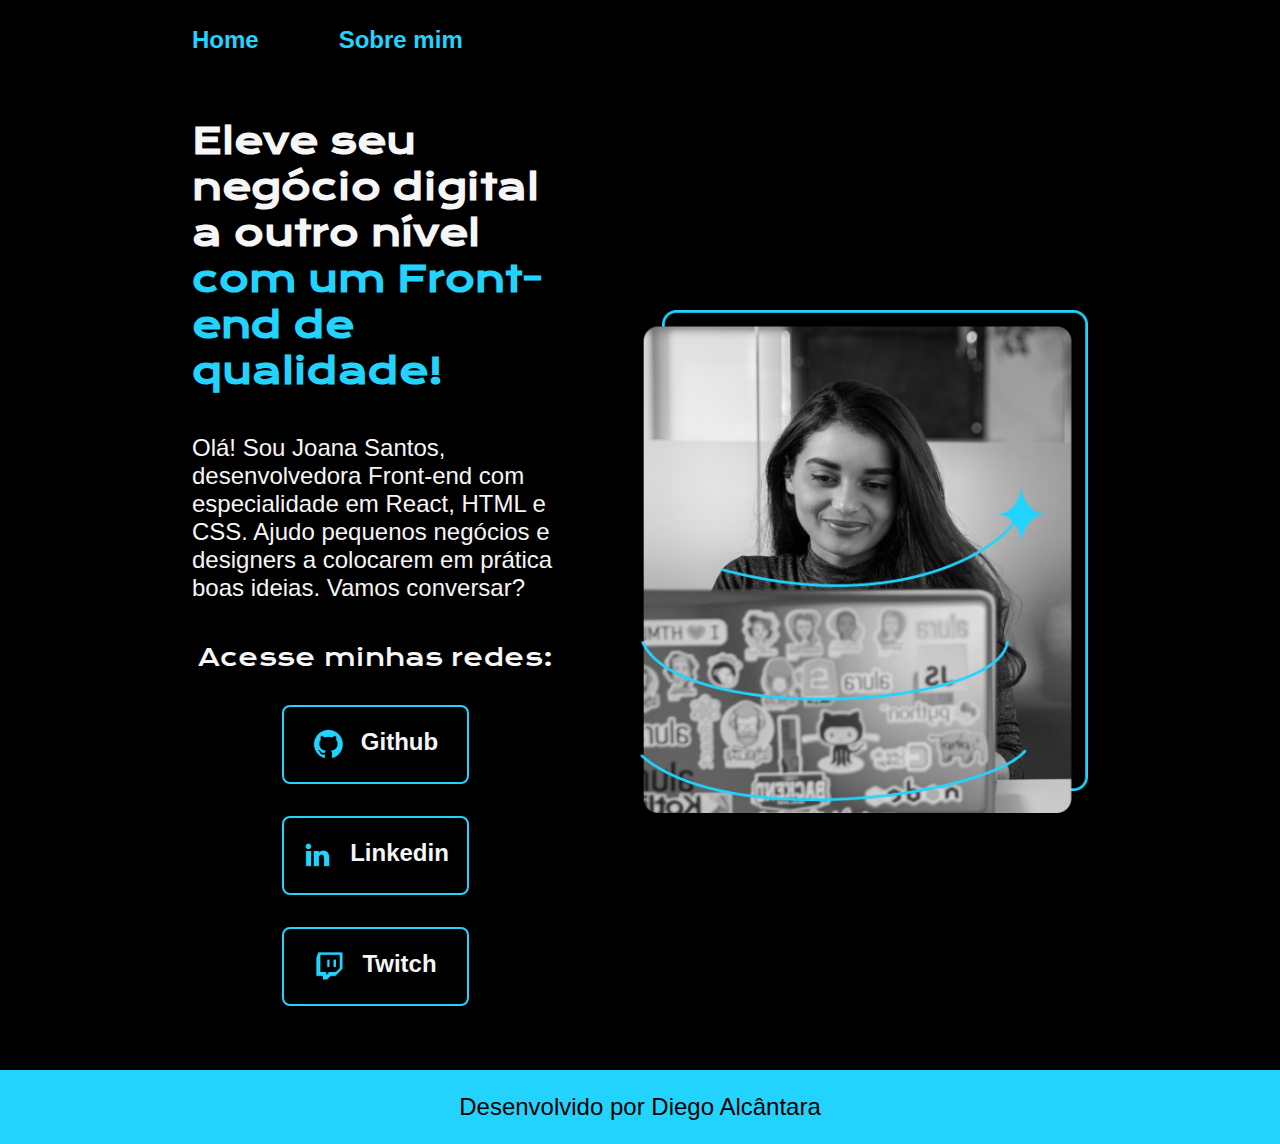
<file: index.html>
<!DOCTYPE html>
<html lang="pt-BR">
<head>
    <meta charset="UTF-8">
    <meta http-equiv="X-UA-Compatible" content="IE=edge">
    <meta name="viewport" content="width=device-width, initial-scale=1.0">
    <title>Portfolio</title>
    <link rel="stylesheet" href="./styles/style.css">
</head>
<body>
    <header class="cabecalho">
        <nav class="cabecalho__menu">
            <a class="cabecalho__menu__link" href="index.html">Home</a>
            <a class="cabecalho__menu__link" href="about.html">Sobre mim</a>            
        </nav>
    </header>
        <main class="apresentacao">
            <section class="apresentacao__conteudo">
                <h1 class="apresentacao__conteudo__titulo">Eleve seu negócio digital a outro nível <strong class="titulo-destaque">com um Front-end de qualidade!</strong> </h1>
                <p class="apresentacao__conteudo__texto">Olá! Sou Joana Santos, desenvolvedora Front-end com especialidade em React, HTML e CSS. Ajudo pequenos negócios e designers a colocarem em prática boas ideias. Vamos conversar?</p>
                <div class="apresentacao__links">
                    <h2 class="apresentacao__links__subtitulo">Acesse minhas redes:</h2>
                        <a class="apresentacao__links__navegacao" href="https://github.com/devdiegoalcantara" target="_blank">
                        <img src="./assets/github.png" alt="">Github</a>

                        <a class="apresentacao__links__navegacao" href="https://www.linkedin.com/in/devdiegoalcantara" target="_blank">
                        <img src="./assets/linkedin.png" alt="">Linkedin</a>

                        <a class="apresentacao__links__navegacao" href="https://www.twitch.tv/verkkan" target="_blank">
                        <img src="./assets/twitch.png" alt="">Twitch</a>                   
                </div>
            </section>
                <img class="apresentacao__imagem" src="./assets/Imagem.png" alt="Foto da Joana">
        </main>        
  <footer class="rodape">
    <p>Desenvolvido por Diego Alcântara</p>
  </footer>
</body>
</html>
</file>
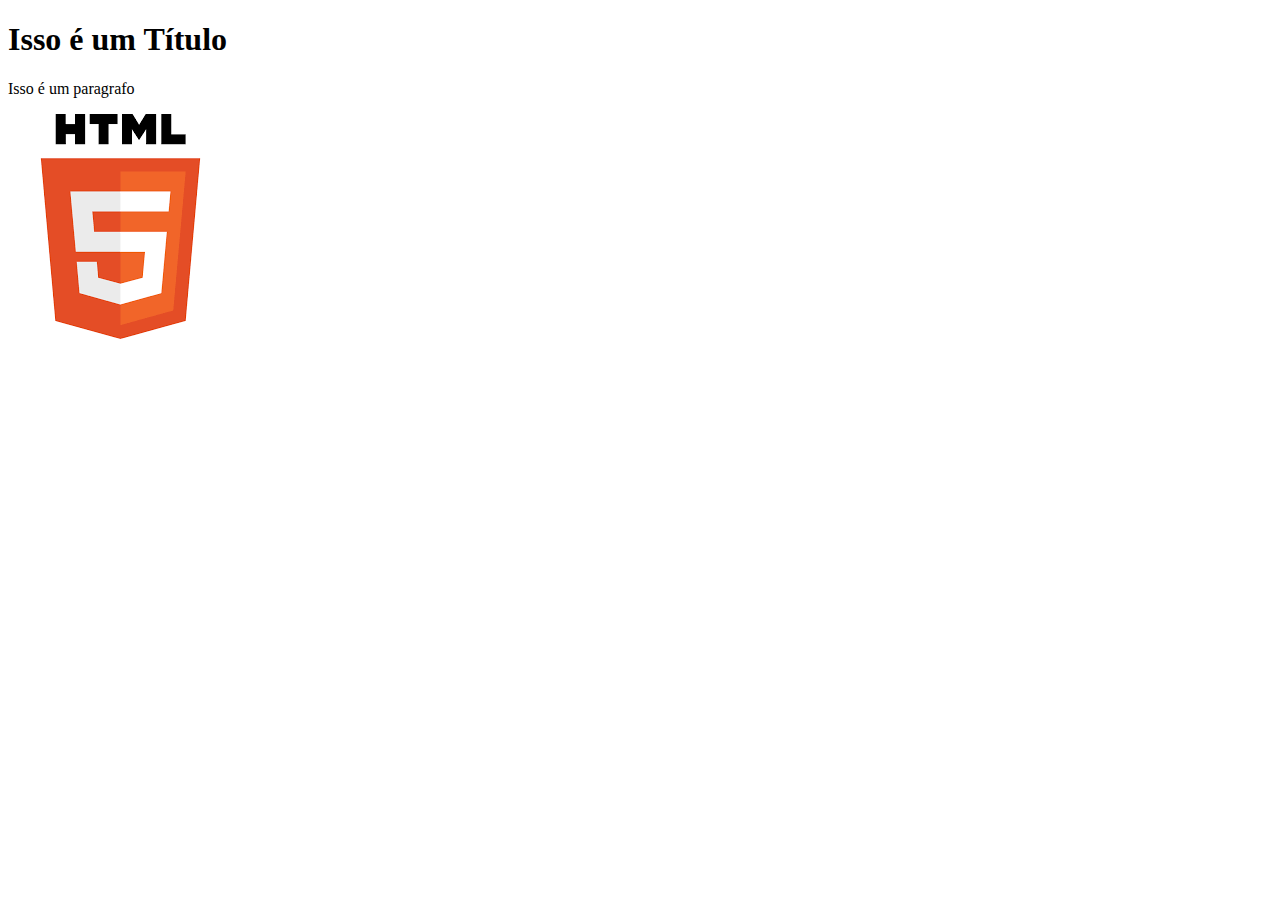
<file: Primeira Aula/index.html>
<!DOCTYPE html>
<html>
    <head>
        <title>
            Portfolio
        </title>
    </head>
    <body>
        <h1>Isso é um Título</h1>  
        <p>Isso é um paragrafo</p>
        <img src="html.png" alt="Logo do HTML5">
    </body>
</html>
</file>
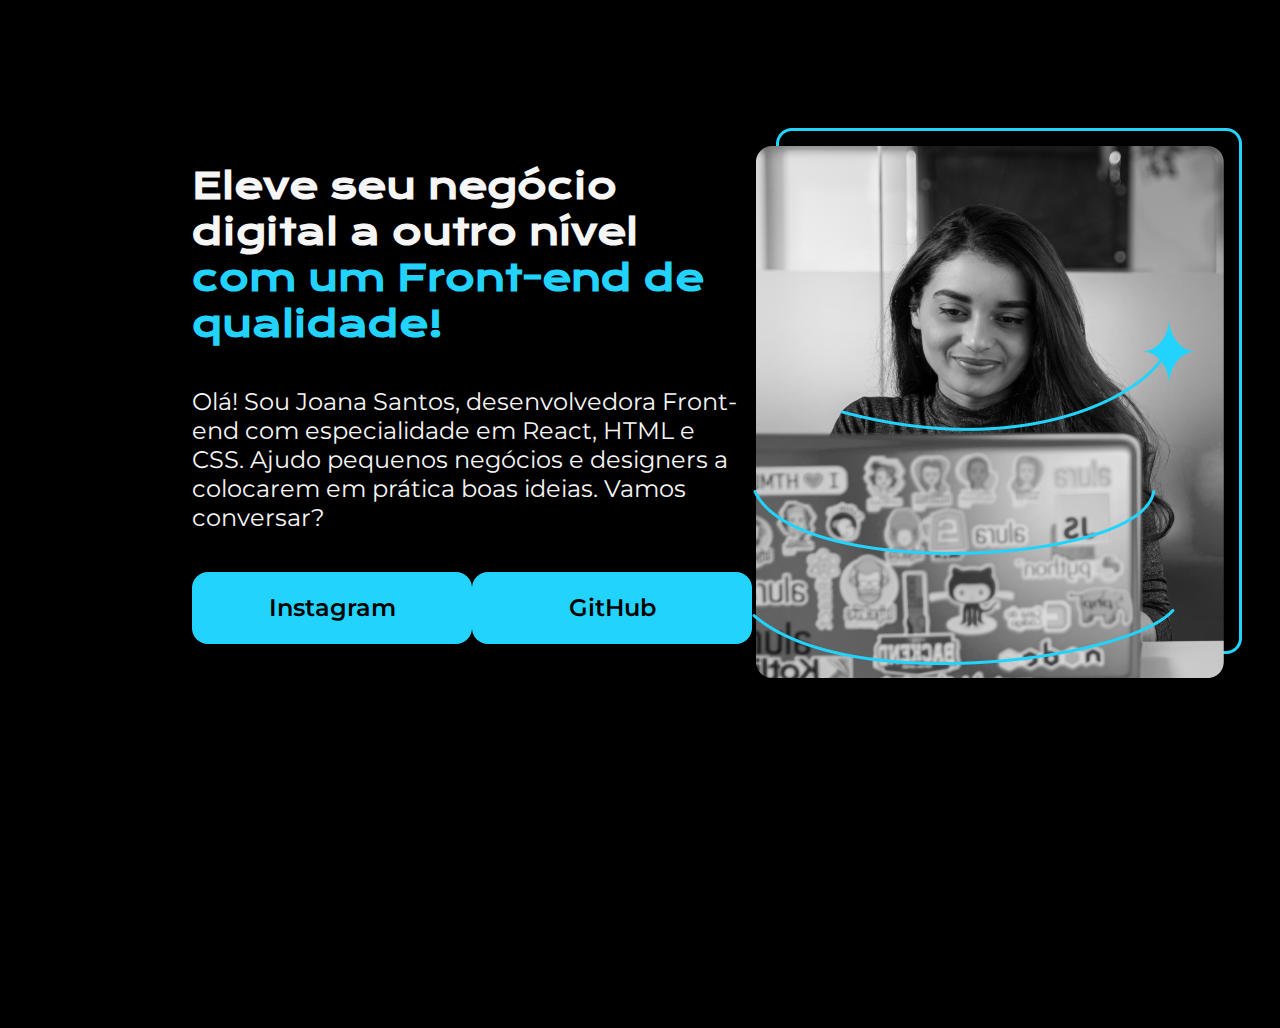
<file: Segunda Aula/index.html>
<!DOCTYPE html>
<html lang="pt-BR">
<head>
    <meta charset="UTF-8">
    <meta http-equiv="X-UA-Compatible" content="IE=edge">
    <meta name="viewport" content="width=device-width, initial-scale=1.0">
    <title>Portfolio</title>
    <link rel="stylesheet" href="style.css">
</head>
<body>
    <header></header>
        <main class="apresentacao">
            <section class="apresentacao__conteudo">
                <h1 class="apresentacao__conteudo__titulo">Eleve seu negócio digital a outro nível <strong class="titulo-destaque">com um Front-end de qualidade!</strong> </h1>
                <p class="apresentacao__conteudo__texto">Olá! Sou Joana Santos, desenvolvedora Front-end com especialidade em React, HTML e CSS. Ajudo pequenos negócios e designers a colocarem em prática boas ideias. Vamos conversar?</p>
                <div class="apresentacao__links">
                    <a class="apresentacao__links__link" href="https://www.instagram.com/" target="_blank">Instagram</a>
                    <a class="apresentacao__links__link" href="https://github.com/devdiegoalcantara" target="_blank">GitHub</a>
                </div>
            </section>
                <img src="imagem.png" alt="Foto da Joana">
        </main>        
  <footer></footer>
</body>
</html>
</file>
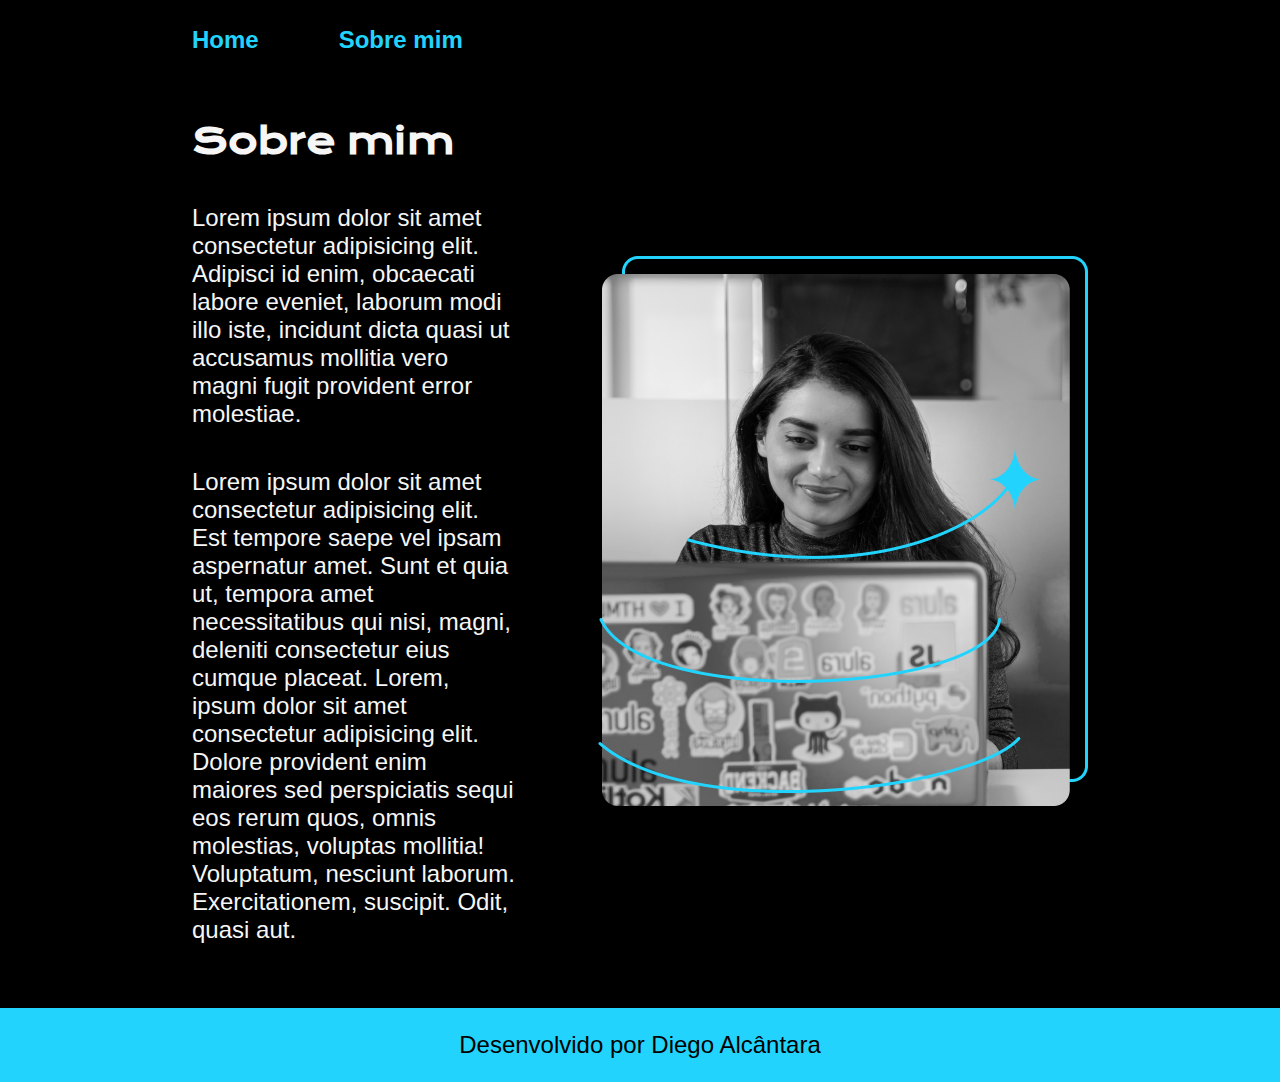
<file: about.html>
<!DOCTYPE html>
<html lang="pt-BR">
<head>
    <meta charset="UTF-8">
    <meta name="viewport" content="width=device-width, initial-scale=1.0">
    <link rel="stylesheet" href="./styles/style.css">
    <title>Sobre mim</title>
</head>
<body>
    <header class="cabecalho">
        <nav class="cabecalho__menu">
            <a class="cabecalho__menu__link" href="index.html">Home</a>
            <a class="cabecalho__menu__link" href="about.html">Sobre mim</a>            
        </nav>
    </header>
    <main class="apresentacao">
        <section class="apresentacao__conteudo">
            <h1 class="apresentacao__conteudo__titulo">Sobre mim</h1>
            <p class="apresentacao__conteudo__texto">
                Lorem ipsum dolor sit amet consectetur adipisicing elit. Adipisci id enim, obcaecati labore eveniet, laborum modi illo iste, incidunt dicta quasi ut accusamus mollitia vero magni fugit provident error molestiae.
            </p>
            <p class="apresentacao__conteudo__texto">
                Lorem ipsum dolor sit amet consectetur adipisicing elit. Est tempore saepe vel ipsam aspernatur amet. Sunt et quia ut, tempora amet necessitatibus qui nisi, magni, deleniti consectetur eius cumque placeat.
                Lorem, ipsum dolor sit amet consectetur adipisicing elit. Dolore provident enim maiores sed perspiciatis sequi eos rerum quos, omnis molestias, voluptas mollitia! Voluptatum, nesciunt laborum. Exercitationem, suscipit. Odit, quasi aut.
            </p>
        </section>
        <img src="./assets/Imagem.png" alt="">
    </main>
    <footer class="rodape">
        <p>Desenvolvido por Diego Alcântara</p>
      </footer>
</body>
</html>
</file>
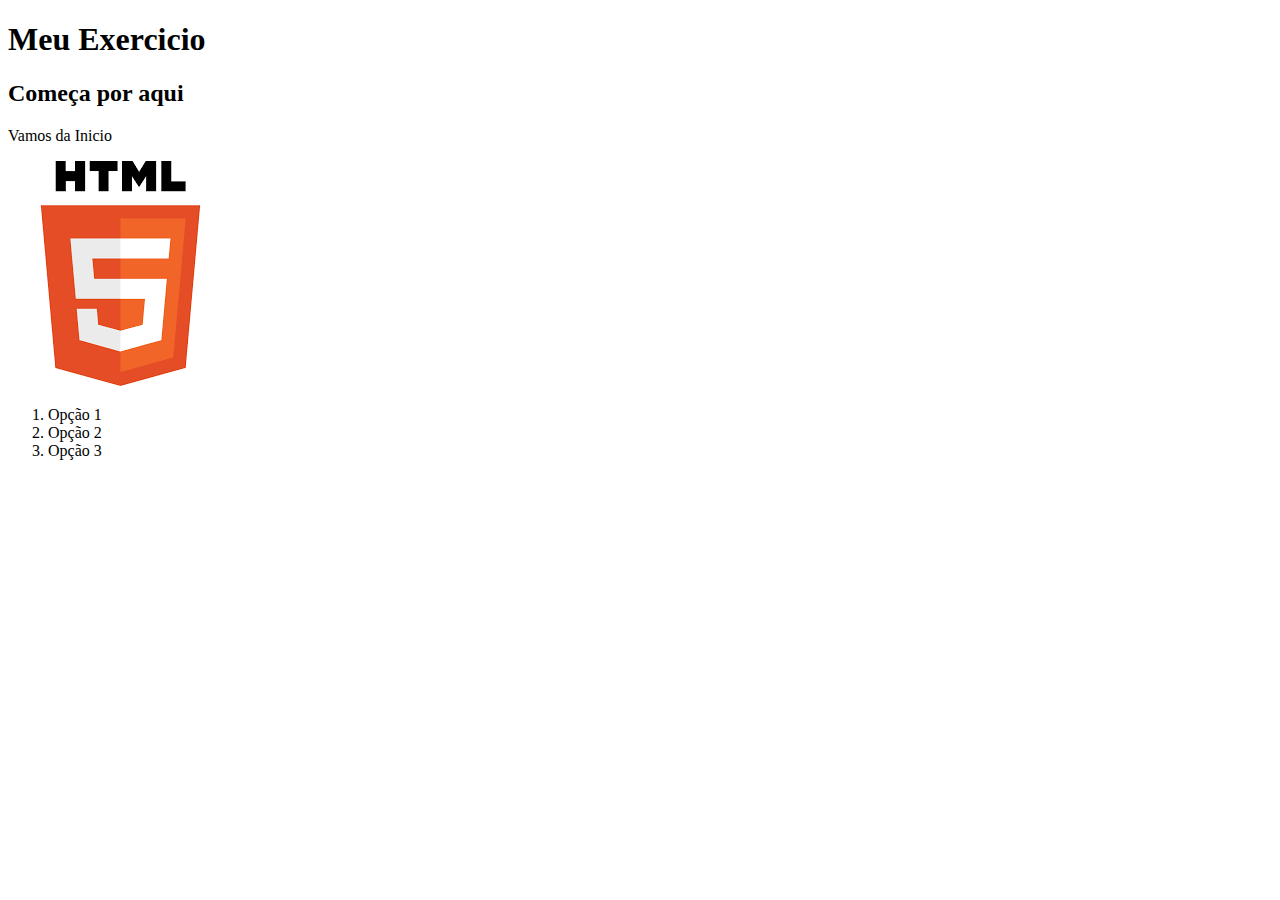
<file: Primeira Aula/exercicio.html>
<!DOCTYPE html>
<html lang="en">
<head>
    <meta charset="UTF-8">
    <meta http-equiv="X-UA-Compatible" content="IE=edge">
    <meta name="viewport" content="width=device-width, initial-scale=1.0">
    <title>Meu primeiro Exercicio</title>
</head>
<body>
     <h1>Meu Exercicio</h1>
        <h2>Começa por aqui</h2>
             <p>Vamos da Inicio</p>
                <img src="html.png" alt="HTML5">
                    <ol>
                        <li>Opção 1</li>
                        <li>Opção 2</li>
                        <li>Opção 3</li>
                    </ol>
</body>
</html>
</file>
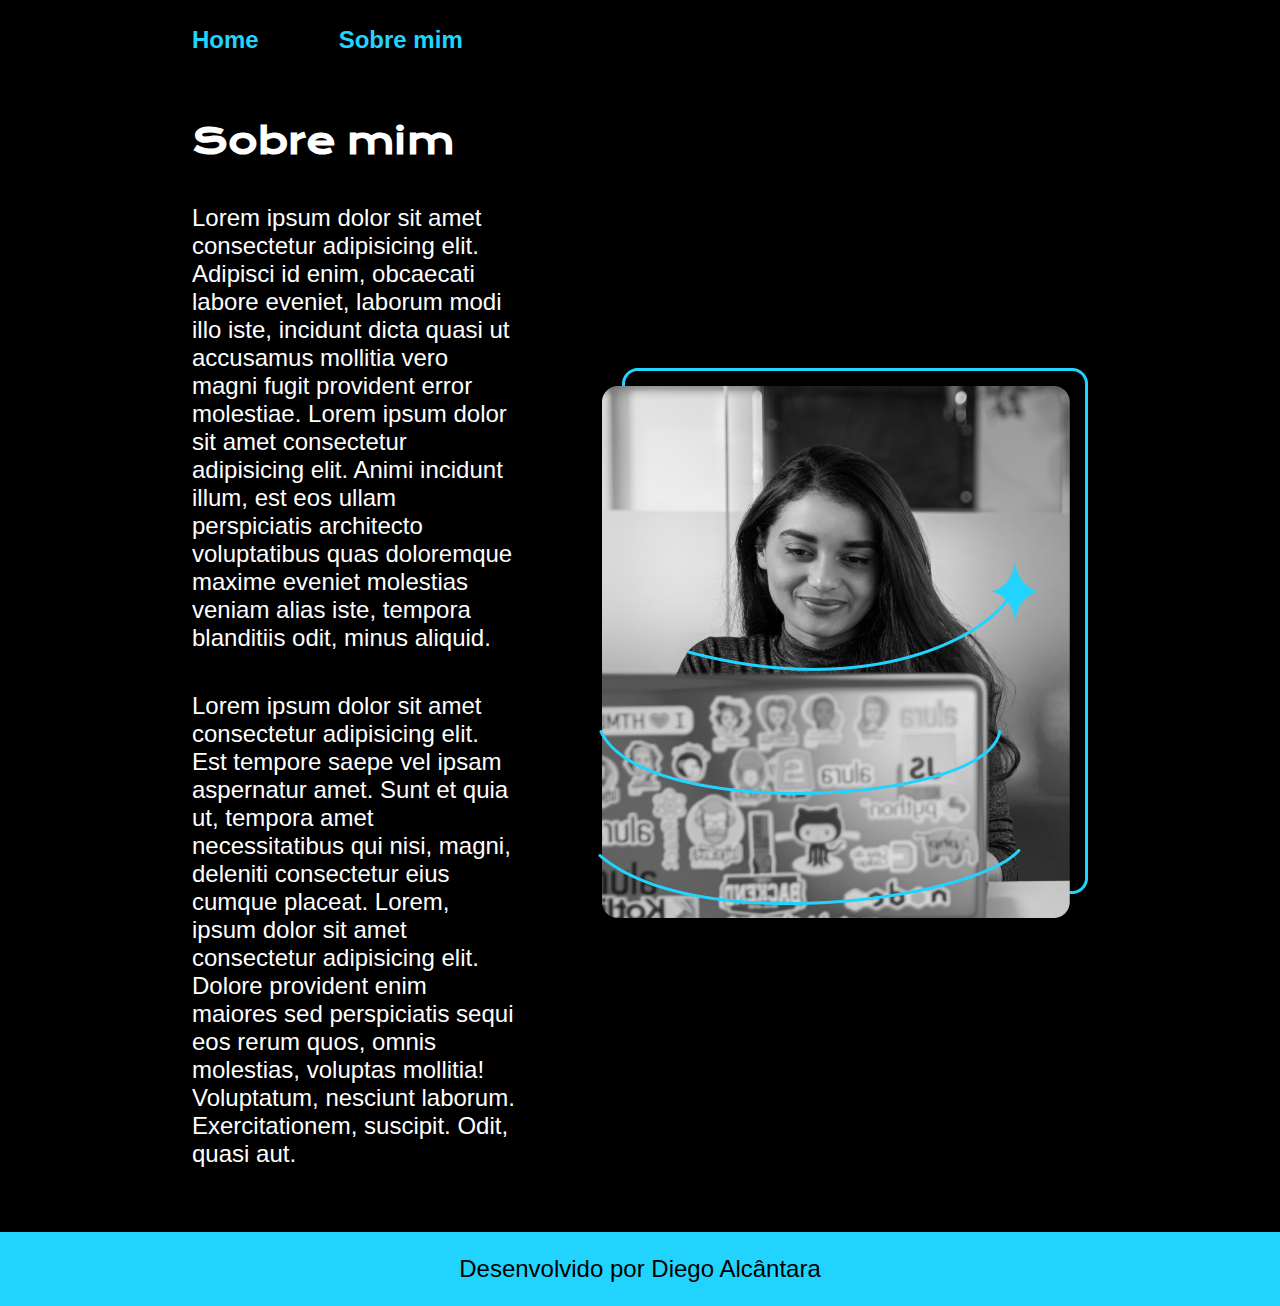
<file: Terceira Aula/about.html>
<!DOCTYPE html>
<html lang="pt-BR">
<head>
    <meta charset="UTF-8">
    <meta name="viewport" content="width=device-width, initial-scale=1.0">
    <link rel="stylesheet" href="./styles/style.css">
    <title>Sobre mim</title>
</head>
<body>
    <header class="cabecalho">
        <nav class="cabecalho__menu">
            <a class="cabecalho__menu__link" href="index.html">Home</a>
            <a class="cabecalho__menu__link" href="about.html">Sobre mim</a>            
        </nav>
    </header>
    <main class="apresentacao">
        <section class="apresentacao__conteudo">
            <h1 class="apresentacao__conteudo__titulo">Sobre mim</h1>
            <p class="apresentacao__conteudo__texto">
                Lorem ipsum dolor sit amet consectetur adipisicing elit. Adipisci id enim, obcaecati labore eveniet, laborum modi illo iste, incidunt dicta quasi ut accusamus mollitia vero magni fugit provident error molestiae.
                Lorem ipsum dolor sit amet consectetur adipisicing elit. Animi incidunt illum, est eos ullam perspiciatis architecto voluptatibus quas doloremque maxime eveniet molestias veniam alias iste, tempora blanditiis odit, minus aliquid.
            </p>
            <p class="apresentacao__conteudo__texto">
                Lorem ipsum dolor sit amet consectetur adipisicing elit. Est tempore saepe vel ipsam aspernatur amet. Sunt et quia ut, tempora amet necessitatibus qui nisi, magni, deleniti consectetur eius cumque placeat.
                Lorem, ipsum dolor sit amet consectetur adipisicing elit. Dolore provident enim maiores sed perspiciatis sequi eos rerum quos, omnis molestias, voluptas mollitia! Voluptatum, nesciunt laborum. Exercitationem, suscipit. Odit, quasi aut.
            </p>
        </section>
        <img src="./assets/Imagem.png" alt="">
    </main>
    <footer class="rodape">
        <p>Desenvolvido por Diego Alcântara</p>
      </footer>
</body>
</html>
</file>
<file: styles/style.css>
@import url('https://fonts.googleapis.com/css2?family=Krona+One&family=Montserrat:wght@400;600&display=swap');

:root{
    --cor-primaria: #000000;
    --cor-secundaria: #f6f6f6;
    --cor-terciaria: #22d4fd;
    --cor-hover: #393535;

    --fonte-primaria: 'Krona one', sans-serif;
    --fonte-secundaria: 'Monteserrat', sans-serif;
}

*{
    margin: 0;
    padding: 0;
}
body {
    box-sizing: border-box;
    background-color: var(--cor-primaria);
    color: var(--cor-secundaria);
}

.apresentacao{
    padding: 5% 15%;
    display: flex;
    align-items: center;
    justify-content: space-between;
    gap: 82px;
}
.cabecalho{
    padding: 2% 0% 0% 15%;
}
.cabecalho__menu {
    display: flex;
    gap: 80px;
}
.cabecalho__menu__link{
    font-family: var(--fonte-secundaria);
    font-size: 1.5rem;
    font-weight: 600;
    color: var(--cor-terciaria);
    text-decoration: none;
}
.apresentacao__conteudo{
    width: 50%;
    display: flex;
    flex-direction: column;
    gap: 40px;

}
.apresentacao__conteudo__titulo{
    font-size: 2.25rem;
    font-family: var(--fonte-primaria);
}
.titulo-destaque {
    color:var(--cor-terciaria);
}
.apresentacao__conteudo__texto {
    font-size: 1.5rem;
    font-family: var(--fonte-secundaria);
}
.apresentacao__links{
    display: flex;
    flex-direction: column;
    justify-content: space-between;
    align-items: center;
    gap: 32px;
}
.apresentacao__links__subtitulo{
    font-family: var(--fonte-primaria);
    font-weight: 400;
    font-size: 1.5rem;

}
.apresentacao__links__navegacao{
    display: flex;
    justify-content: center;
    gap: 16px;
    border: 2px solid var(--cor-terciaria);
    width: 50% ;
    text-align: center;
    border-radius: 8px;
    font-size: 1.5rem;
    font-weight:600;
    padding: 21.5px 0;
    text-decoration: none;
    color: var(--cor-secundaria);
    font-family: var(--fonte-secundaria);

}
.apresentacao__links__navegacao:hover{
    background-color: var(--cor-hover);
}
.apresentacao__imagem {
    width: 50%;
}
.rodape{
    padding: 23px;
    color:var(--cor-primaria);
    background-color: var(--cor-terciaria);
    text-align: center;
    font-family: var(--fonte-secundaria);
    font-size: 1.5rem;
    font-weight: 400;
    
}
@media (max-width: 1200px){
    .cabecalho {
        padding: 10%;
    }
    .cabecalho__menu {
        justify-content: center;
    }
    .apresentacao {
        flex-direction: column-reverse;
        padding: 5%;
    }
    .apresentacao__conteudo {
        width: auto;
    }
}
</file>
<file: Segunda Aula/style.css>
@import url('https://fonts.googleapis.com/css2?family=Krona+One&family=Montserrat:wght@400;600&display=swap');

*{
    margin: 0;
    padding: 0;
}
body {
    height: 100vh;
    box-sizing: border-box;
    background-color: black;
    color: #f6f6f6;
}
.titulo-destaque {
    color: #22d4fd;
}
.apresentacao{
    margin: 10% 15%;
    display: flex;
    align-items: center;
    justify-content: space-between;
}
.apresentacao__conteudo{
    width: 615px;
    display: flex;
    flex-direction: column;
    gap: 40px;

}
.apresentacao__conteudo__titulo{
    font-size: 36px;
    font-family: "Krona One", sans-serif;
}
.apresentacao__conteudo__texto {
    font-size: 24px;
    font-family: "Montserrat", sans-serif;
}
.apresentacao__links{
    display: flex;
    justify-content: space-between;
}
.apresentacao__links__link{
    background-color: #22d4fd;
    width: 280px;
    text-align: center;
    border-radius: 16px;
    font-size: 24px;
    font-weight:600;
    padding: 21.5px 0;
    text-decoration: none;
    color: #000000;
    font-family: "Montserrat", sans-serif;

}
</file>
<file: Terceira Aula/styles/style.css>
@import url('https://fonts.googleapis.com/css2?family=Krona+One&family=Montserrat:wght@400;600&display=swap');

:root{
    --cor-primaria: #000000;
    --cor-secundaria: white;
    --cor-terciaria: #22d4fd;
    --cor-hover: #25553b;

    --fonte-primaria: 'Krona one', sans-serif;
    --fonte-secundaria: 'Monteserrat', sans-serif;
}

*{
    margin: 0;
    padding: 0;
}
body {
    box-sizing: border-box;
    background-color: var(--cor-primaria);
    color: var(--cor-secundaria);
}

.apresentacao{
    padding: 5% 15%;
    display: flex;
    align-items: center;
    justify-content: space-between;
    gap: 82px;
}
.cabecalho{
    padding: 2% 0% 0% 15%;
}
.cabecalho__menu {
    display: flex;
    gap: 80px;
}
.cabecalho__menu__link{
    font-family: var(--fonte-secundaria);
    font-size: 1.5rem;
    font-weight: 600;
    color: var(--cor-terciaria);
    text-decoration: none;
}
.apresentacao__conteudo{
    width: 50%;
    display: flex;
    flex-direction: column;
    gap: 40px;

}
.apresentacao__conteudo__titulo{
    font-size: 2.25rem;
    font-family: var(--fonte-primaria);
}
.titulo-destaque {
    color:var(--cor-terciaria);
}
.apresentacao__conteudo__texto {
    font-size: 1.5rem;
    font-family: var(--fonte-secundaria);
}
.apresentacao__links{
    display: flex;
    flex-direction: column;
    justify-content: space-between;
    align-items: center;
    gap: 32px;
}
.apresentacao__links__subtitulo{
    font-family: var(--fonte-primaria);
    font-weight: 400;
    font-size: 1.5rem;

}
.apresentacao__links__navegacao{
    display: flex;
    justify-content: center;
    gap: 16px;
    border: 2px solid var(--cor-terciaria);
    width: 50% ;
    text-align: center;
    border-radius: 8px;
    font-size: 1.5rem;
    font-weight:600;
    padding: 21.5px 0;
    text-decoration: none;
    color: var(--cor-secundaria);
    font-family: var(--fonte-secundaria);

}
.apresentacao__links__navegacao:hover{
    background-color: var(--cor-hover);
}
.apresentacao__imagem {
    width: 50%;
}
.rodape{
    padding: 23px;
    color:var(--cor-primaria);
    background-color: var(--cor-terciaria);
    text-align: center;
    font-family: var(--fonte-secundaria);
    font-size: 1.5rem;
    font-weight: 400;
    
}
@media (max-width: 1200px){
    .cabecalho {
        padding: 10%;
    }
    .cabecalho__menu {
        justify-content: center;
    }
    .apresentacao {
        flex-direction: column-reverse;
        padding: 5%;
    }
    .apresentacao__conteudo {
        width: auto;
    }
}
</file>
